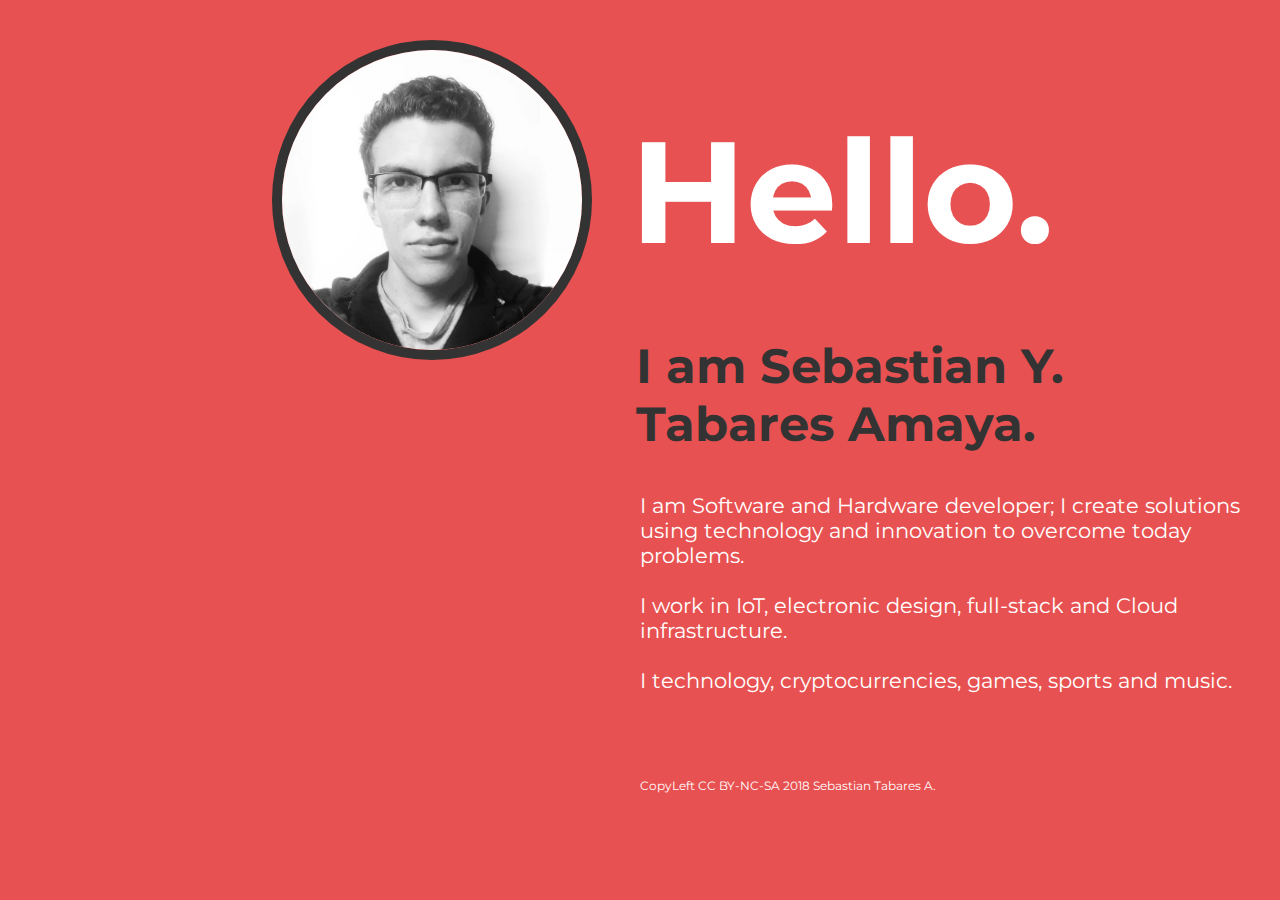
<file: index.html>
<!DOCTYPE html>
<html lang="en"><head>
	<meta name="generator" content="Hugo 0.51" />
    <meta charset="UTF-8">
    <meta name="viewport" content="width=device-width, initial-scale=1.0">
        <meta name="description" content="">

    <title>
            Hello
    </title>

    
    <link rel="stylesheet" href="/css/style.css">

    <link rel="stylesheet" href="https://fonts.googleapis.com/css?family=Montserrat:400,700">
    <link rel="stylesheet" href="https://use.fontawesome.com/releases/v5.5.0/css/all.css" integrity="sha384-B4dIYHKNBt8Bc12p+WXckhzcICo0wtJAoU8YZTY5qE0Id1GSseTk6S+L3BlXeVIU" crossorigin="anonymous">


    
    <link href="https://sy.tabares.me/index.xml" rel="alternate" type="application/rss+xml" title="Hello" />
</head>
<body>

<main>
    <div class="column left">
        <img src="images/portrait.jpg" width="300" height="300" class="portrait" />
    </div>
    <div class="column right">
        <h1>Hello.</h1>
        <h2>I am Sebastian Y. Tabares Amaya.</h2>
        <p>I am Software and Hardware developer; 
I create solutions using technology and innovation to overcome today problems.
<br><br>
 I work in IoT, electronic design, full-stack and Cloud infrastructure. 
 <br><br>
 I <span class="fas fa-heart"></span>
 technology, cryptocurrencies, games, sports and music.</p>
        
        <div class="links"><a href="mailto:sy@tabares.me" title="E-mail">
                    <span class="fas fa-envelope"></span>
                </a><a href="https://github.com/sytabaresa" title="GitHub">
                    <span class="fab fa-github"></span>
                </a><a href="https://linkedin.com/sytabares" title="LinkedIn">
                    <span class="fab fa-linkedin"></span>
                </a><a href="https://f.me/sytabaresa" title="Facebook">
                    <span class="fab fa-facebook"></span>
                </a><a href="https://twitter.com/sytabares" title="Twitter">
                    <span class="fab fa-twitter"></span>
                </a><a href="https://instagram.com/sytabares" title="Instagram">
                    <span class="fab fa-instagram"></span>
                </a></div>
    </div>
</main>

<footer>
    <div class="column"></div>
    <div class="column">
        CopyLeft CC BY-NC-SA 2018 Sebastian Tabares A.
    </div>
</footer></body>
</html>
</file>
<file: css/style.css>
html,body{color:#fff;padding:0}html{font-family:Montserrat,"Helvetica Neue","Segoe UI",Helvetica,Arial,sans-serif;font-size:16px;overflow-y:auto}body{background-color:#e85151}a{-webkit-transition:color 0.2s ease-out;-moz-transition:color 0.2s ease-out;transition:color 0.2s ease-out;color:#fff}a:hover{color:#333}h1{font-size:9rem}h2{font-size:3rem;font-weight:bold;color:#333}p{font-size:1.3rem;max-width:700px}img.portrait{border-radius:50%;border:10px solid #333;margin:2em 3em;width:300px;height:300px}.column{flex:1}main{display:flex}main .column.left{text-align:end}main .column.right h1{margin-left:-10px;margin-bottom:0.4em}main .column.right h2{margin-left:-4px;margin-top:0}main .column.right .links{margin-top:2.5rem;font-size:1.5rem}main .column.right .links a{margin-right:0.5rem;text-decoration:none}@media screen and (max-width: 980px){main{display:block;margin-top:0}main .column.left{text-align:center}main .column.right h1{margin-top:0}}footer{display:flex;margin-top:1rem;font-size:0.75rem}@media screen and (max-width: 980px){footer{display:block}}
</file>
